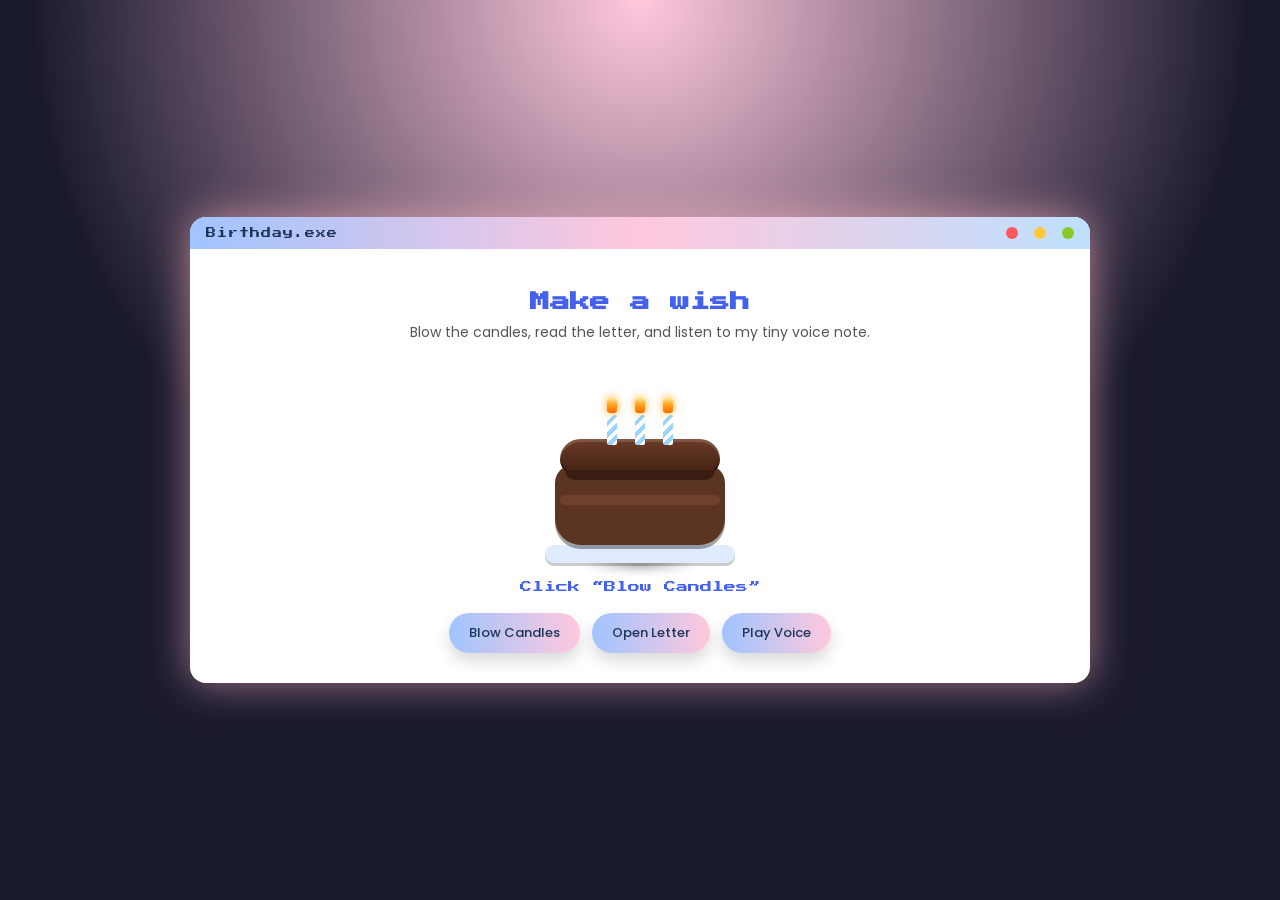
<file: index.html>
<!DOCTYPE html>
<html lang="en">
<head>
  <meta charset="UTF-8" />
  <title>Birthday Surprise</title>
  <link rel="stylesheet" href="style.css" />
</head>
<body>
  <div class="screen">
    <div class="window">
      <div class="titlebar">
        <div class="title">Birthday.exe</div>
        <div class="buttons">
          <span class="red"></span>
          <span class="yellow"></span>
          <span class="green"></span>
        </div>
      </div>

      <div class="content">
        <h1>Make a wish</h1>
        <p>Blow the candles, read the letter, and listen to my tiny voice note.</p>

        <!-- SIMPLE CHOCOLATE CAKE -->
        <div class="cake">
          <div class="cake-shadow"></div>

          <div class="cake-plate"></div>
          <div class="cake-body"></div>
          <div class="cake-middle"></div>
          <div class="cake-top"></div>
          <div class="cake-drip-simple"></div>

          <!-- candles -->
          <div class="pixel-candles">
            <div class="pixel-candle"><div class="pixel-flame"></div></div>
            <div class="pixel-candle"><div class="pixel-flame"></div></div>
            <div class="pixel-candle"><div class="pixel-flame"></div></div>
          </div>
        </div>

        <div id="countdown">Click “Blow Candles”</div>

        <div class="buttons-row">
          <button onclick="startCountdown()">Blow Candles</button>
          <button onclick="openLetter()">Open Letter</button>
          <button onclick="openVoice()">Play Voice</button>
        </div>
      </div>
    </div>
  </div>

  <!-- Letter Modal -->
  <div id="letterModal" class="modal">
    <div class="modal-box">
      <h2>For You 💌</h2>
      <p class="letter-text">
        Happy birthday baby

        Happy Birthday to my favorite joke machine and word wizard! 🎤✍️
You make the world brighter with every laugh and sharper with every line you write.

May your year be full of punchlines that land, stories that soar, and cake that never runs out.
You’re the headline act of my heart — and I’ll always be in the front row, cheering (and laughing way too loudly).

Love,
Janya
        <div class=""></div>
      </p>
      <button onclick="closeLetter()">Close</button>
    </div>
  </div>

  <!-- Voice Modal -->
  <div id="voiceModal" class="modal">
    <div class="modal-box">
      <h2>Little Voice Note</h2>
      <audio id="voiceAudio" controls>
        <!-- put your own file here -->
        <source src="voice.mp3" type="audio/mpeg" />
        Your browser does not support the audio element.
      </audio>
      <button onclick="closeVoice()">Close</button>
    </div>
  </div>

  <script>
  let countdownTimer = null;
  let flamesOn = true;

  function setFlames(show) {
    const flames = document.querySelectorAll(".pixel-flame");
    flames.forEach(f => {
      f.style.display = show ? "block" : "none";
    });
    flamesOn = show;
  }

  function startCountdown() {
    const countdown = document.getElementById("countdown");

    // if a timer is already running, stop it so we can restart cleanly
    if (countdownTimer) {
      clearInterval(countdownTimer);
      countdownTimer = null;
    }

    // always relight before starting a new wish
    setFlames(true);
    let time = 5;
    countdown.textContent = "Blow in " + time + "...";

    countdownTimer = setInterval(() => {
      time--;
      if (time > 0) {
        countdown.textContent = "Blow in " + time + "...";
      } else {
        clearInterval(countdownTimer);
        countdownTimer = null;

        // blow out
        setFlames(false);
        countdown.textContent = "🎉 WISH GRANTED 🎉";

        // relight after 3 seconds
        setTimeout(() => {
          setFlames(true);
          countdown.textContent = "Make another wish";
        }, 3000);
      }
    }, 1000);
  }

  function openLetter() {
    document.getElementById("letterModal").style.display = "flex";
  }

  function closeLetter() {
    document.getElementById("letterModal").style.display = "none";
  }

  function openVoice() {
    const modal = document.getElementById("voiceModal");
    const audio = document.getElementById("voiceAudio");
    modal.style.display = "flex";
    if (audio) {
      audio.currentTime = 0;
      audio.play().catch(() => {});
    }
  }

  function closeVoice() {
    const modal = document.getElementById("voiceModal");
    const audio = document.getElementById("voiceAudio");
    modal.style.display = "none";
    if (audio) audio.pause();
  }
</script>
</file>
<file: style.css>
@import url('https://fonts.googleapis.com/css2?family=Poppins:wght@300;400;500&family=Press+Start+2P&display=swap');

body {
  margin: 0;
  background: radial-gradient(circle at top, #ffc8dd 0, #1a1a2e 55%);
  font-family: 'Poppins', sans-serif;
  color: white;
}

/* layout window */

.screen {
  min-height: 100vh;
  display: flex;
  justify-content: center;
  align-items: center;
}

.window {
  max-width: 900px;
  width: 100%;
  background: white;
  border-radius: 16px;
  overflow: hidden;
  box-shadow: 0 0 40px rgba(255, 182, 193, 0.6);
}

/* title bar */

.titlebar {
  background: linear-gradient(90deg, #a0c4ff, #ffc8dd, #bde0fe);
  padding: 10px 16px;
  font-family: 'Press Start 2P', cursive;
  display: flex;
  justify-content: space-between;
  align-items: center;
  color: #1d3557;
  font-size: 10px;
}

.title {
  letter-spacing: 1px;
}

.buttons span {
  width: 12px;
  height: 12px;
  border-radius: 50%;
  display: inline-block;
  margin-left: 6px;
}

.red { background: #ff595e; }
.yellow { background: #ffca3a; }
.green { background: #8ac926; }

/* content */

.content {
  padding: 30px;
  text-align: center;
  color: #222;
}

h1 {
  font-family: 'Press Start 2P', cursive;
  color: #4361ee;
  font-size: 20px;
  margin-bottom: 10px;
}

.content p {
  margin: 0;
  font-size: 14px;
  color: #555;
}

/* SIMPLE CHOCOLATE CAKE */

.cake {
  position: relative;
  width: 220px;
  height: 190px;
  margin: 30px auto 10px;
}

/* plate */

.cake-plate {
  position: absolute;
  bottom: 0;
  left: 50%;
  transform: translateX(-50%);
  width: 190px;
  height: 18px;
  background: #e0ebff;
  border-radius: 40px;
  box-shadow: 0 3px 0 rgba(0, 0, 0, 0.2);
}

/* shadow */

.cake-shadow {
  position: absolute;
  bottom: -6px;
  left: 50%;
  transform: translateX(-50%);
  width: 160px;
  height: 18px;
  background: radial-gradient(circle, rgba(0,0,0,0.35), transparent 70%);
  filter: blur(4px);
}

/* main chocolate body */

.cake-body {
  position: absolute;
  bottom: 18px;
  left: 50%;
  transform: translateX(-50%);
  width: 170px;
  height: 80px;
  background: #5b3422;
  border-radius: 18px 18px 26px 26px;
  box-shadow: 0 4px 0 rgba(0,0,0,0.35);
}

/* middle filling line */

.cake-middle {
  position: absolute;
  bottom: 58px;
  left: 50%;
  transform: translateX(-50%);
  width: 160px;
  height: 10px;
  background: #70412a;
  border-radius: 999px;
}

/* top ganache */

.cake-top {
  position: absolute;
  bottom: 88px;
  left: 50%;
  transform: translateX(-50%);
  width: 160px;
  height: 36px;
  background: linear-gradient(#6b3b26, #422013);
  border-radius: 26px 26px 20px 20px;
  box-shadow:
    inset 0 3px 0 rgba(255,255,255,0.15),
    inset 0 -3px 0 rgba(0,0,0,0.35);
}

/* simple front drip band */

.cake-drip-simple {
  position: absolute;
  bottom: 83px;
  left: 50%;
  transform: translateX(-50%);
  width: 150px;
  height: 10px;
  background: #3a1c12;
  border-radius: 0 0 18px 18px;
}

/* candles */

.pixel-candles {
  position: absolute;
  bottom: 118px;
  left: 50%;
  transform: translateX(-50%);
  display: flex;
  gap: 18px;
}

.pixel-candle {
  width: 10px;
  height: 30px;
  background: repeating-linear-gradient(
    -45deg,
    #ffffff,
    #ffffff 4px,
    #99d6ff 4px,
    #99d6ff 8px
  );
  position: relative;
  border-radius: 2px;
}

.pixel-flame {
  width: 10px;
  height: 16px;
  background: linear-gradient(#fff1a8, #ff9f1c, #ff6b00);
  position: absolute;
  top: -18px;
  border-radius: 10px 10px 6px 6px;
  box-shadow: 0 0 8px rgba(255, 165, 0, 0.9);
  animation: flicker 0.18s infinite alternate;
}

@keyframes flicker {
  from { transform: translateY(0); opacity: 0.7; }
  to   { transform: translateY(-1px); opacity: 1; }
}

/* countdown + buttons */

#countdown {
  font-family: 'Press Start 2P', cursive;
  color: #4361ee;
  margin-top: 18px;
  font-size: 12px;
}

.buttons-row {
  margin-top: 20px;
  display: flex;
  justify-content: center;
  gap: 12px;
  flex-wrap: wrap;
}

button {
  padding: 10px 20px;
  border: none;
  border-radius: 999px;
  background: linear-gradient(90deg, #a0c4ff, #ffc8dd);
  cursor: pointer;
  font-family: 'Poppins', sans-serif;
  font-weight: 500;
  color: #1d3557;
  font-size: 13px;
  box-shadow: 0 8px 16px rgba(0, 0, 0, 0.15);
  transition: transform 0.15s ease, box-shadow 0.15s ease;
}

button:hover {
  transform: translateY(-2px);
  box-shadow: 0 10px 22px rgba(0, 0, 0, 0.2);
}

button:active {
  transform: translateY(0);
  box-shadow: 0 6px 12px rgba(0, 0, 0, 0.18);
}

/* modals */

.modal {
  display: none;
  position: fixed;
  inset: 0;
  background: rgba(0, 0, 0, 0.7);
  justify-content: center;
  align-items: center;
  z-index: 10;
}

.modal-box {
  background: #fff;
  padding: 24px 20px 20px;
  border-radius: 16px;
  width: 90%;
  max-width: 420px;
  text-align: center;
  box-shadow: 0 16px 32px rgba(0, 0, 0, 0.35);
}

.modal-box h2 {
  font-family: 'Press Start 2P', cursive;
  font-size: 16px;
  color: #ff6392;
  margin-top: 0;
}

.letter-text {
  margin: 16px 0 20px;
  font-size: 14px;
  color: #444;
  white-space: pre-line;
}

.modal-box button {
  margin-top: 10px;
}

audio {
  width: 100%;
  margin-top: 10px;
}
</file>
